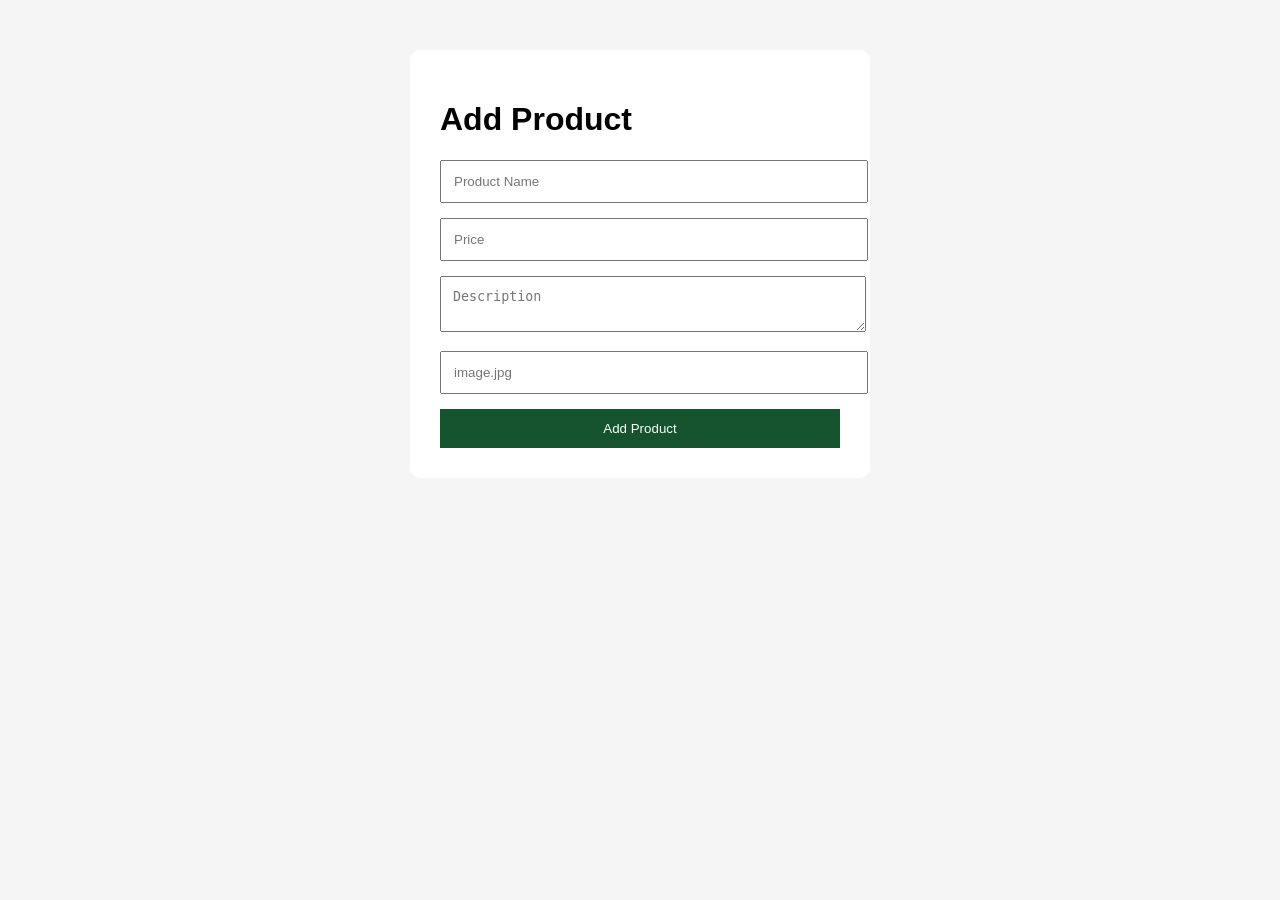
<file: templates/add_product.html>
<!DOCTYPE html>
<html>
<head>
    <title>Add Product</title>

    <style>

        body{
            font-family:Arial;
            background:#f5f5f5;
        }

        .form-container{
            width:400px;
            margin:50px auto;
            background:white;
            padding:30px;
            border-radius:10px;
        }

        input, textarea{
            width:100%;
            padding:12px;
            margin-bottom:15px;
        }

        button{
            width:100%;
            padding:12px;
            background:#14532d;
            color:white;
            border:none;
        }

    </style>

</head>

<body>

    <div class="form-container">

        <h1>Add Product</h1>

        <form method="POST">

            <input type="text" name="name" placeholder="Product Name" required>

            <input type="number" name="price" placeholder="Price" required>

            <textarea name="description" placeholder="Description"></textarea>

            <input type="text" name="image" placeholder="image.jpg" required>

            <button type="submit">
                Add Product
            </button>

        </form>

    </div>

</body>
</html>
</file>
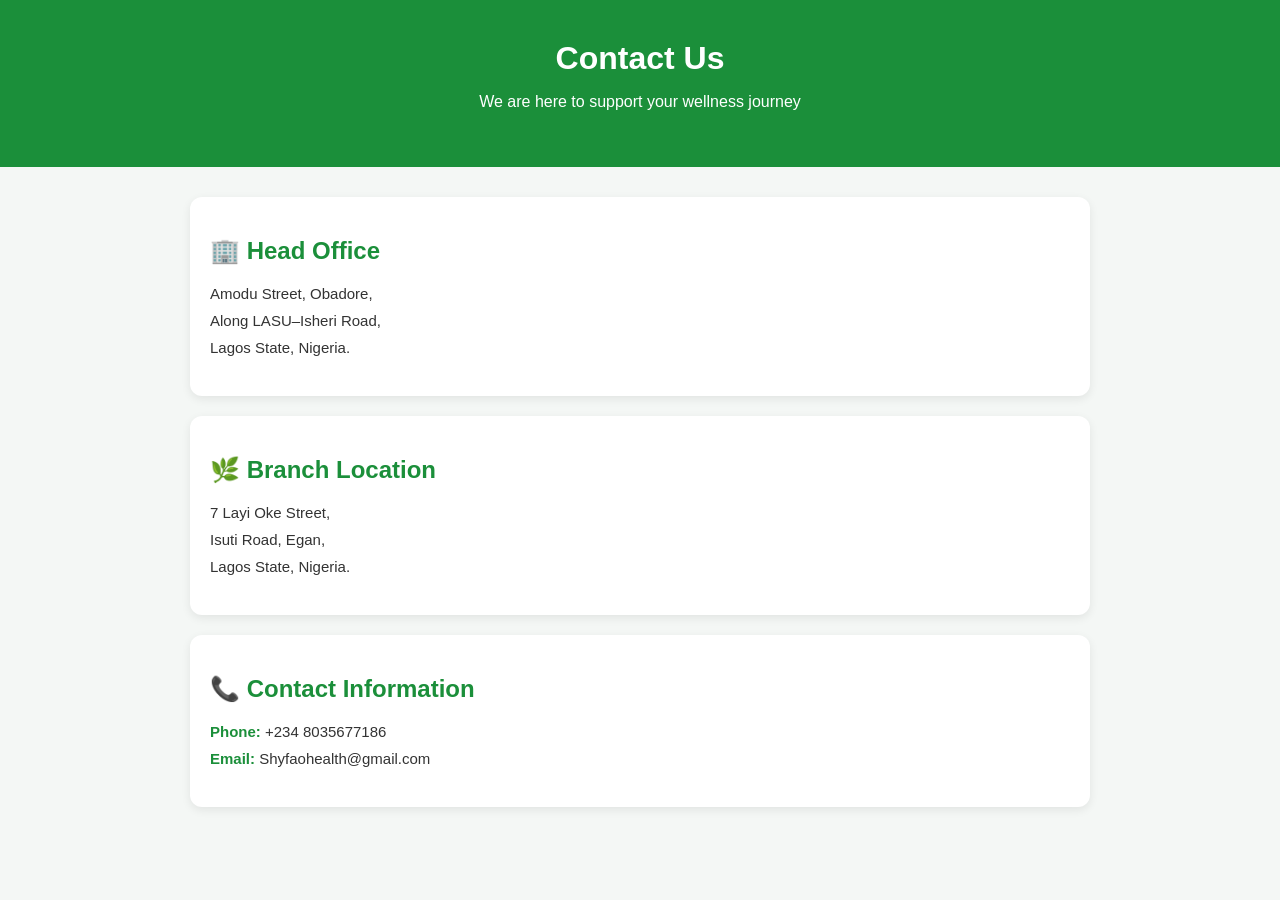
<file: templates/contact.html>
<!DOCTYPE html>
<html lang="en">
<head>
<meta charset="UTF-8">
<meta name="viewport" content="width=device-width, initial-scale=1.0">
<title>Contact Us - Alhaja Herbal Clinic</title>

<style>
body {
    margin: 0;
    font-family: Arial, sans-serif;
    background: #f4f7f5;
    color: #333;
}

/* HEADER */
.header {
    background: #1b8f3a;
    color: white;
    text-align: center;
    padding: 40px 20px;
}

.header h1 {
    margin: 0;
}

/* CONTAINER */
.container {
    max-width: 900px;
    margin: auto;
    padding: 30px 20px;
}

/* CARD STYLE */
.card {
    background: white;
    padding: 20px;
    margin-bottom: 20px;
    border-radius: 12px;
    box-shadow: 0 3px 10px rgba(0,0,0,0.08);
}

.card h2 {
    color: #1b8f3a;
    margin-bottom: 10px;
}

/* CONTACT INFO */
.info {
    line-height: 1.8;
    font-size: 15px;
}

.label {
    font-weight: bold;
    color: #1b8f3a;
}
</style>
</head>

<body>

<!-- HEADER -->
<div class="header">
    <h1>Contact Us</h1>
    <p>We are here to support your wellness journey</p>
</div>

<!-- CONTENT -->
<div class="container">

    <!-- HEAD OFFICE -->
    <div class="card">
        <h2>🏢 Head Office</h2>
        <p class="info">
            Amodu Street, Obadore,<br>
            Along LASU–Isheri Road,<br>
            Lagos State, Nigeria.
        </p>
    </div>

    <!-- BRANCH -->
    <div class="card">
        <h2>🌿 Branch Location</h2>
        <p class="info">
            7 Layi Oke Street,<br>
            Isuti Road, Egan,<br>
            Lagos State, Nigeria.
        </p>
    </div>

    <!-- CONTACT -->
    <div class="card">
        <h2>📞 Contact Information</h2>
        <p class="info">
            <span class="label">Phone:</span> +234 8035677186<br>
            <span class="label">Email:</span> Shyfaohealth@gmail.com
        </p>
    </div>

</div>

</body>
</html>
</file>
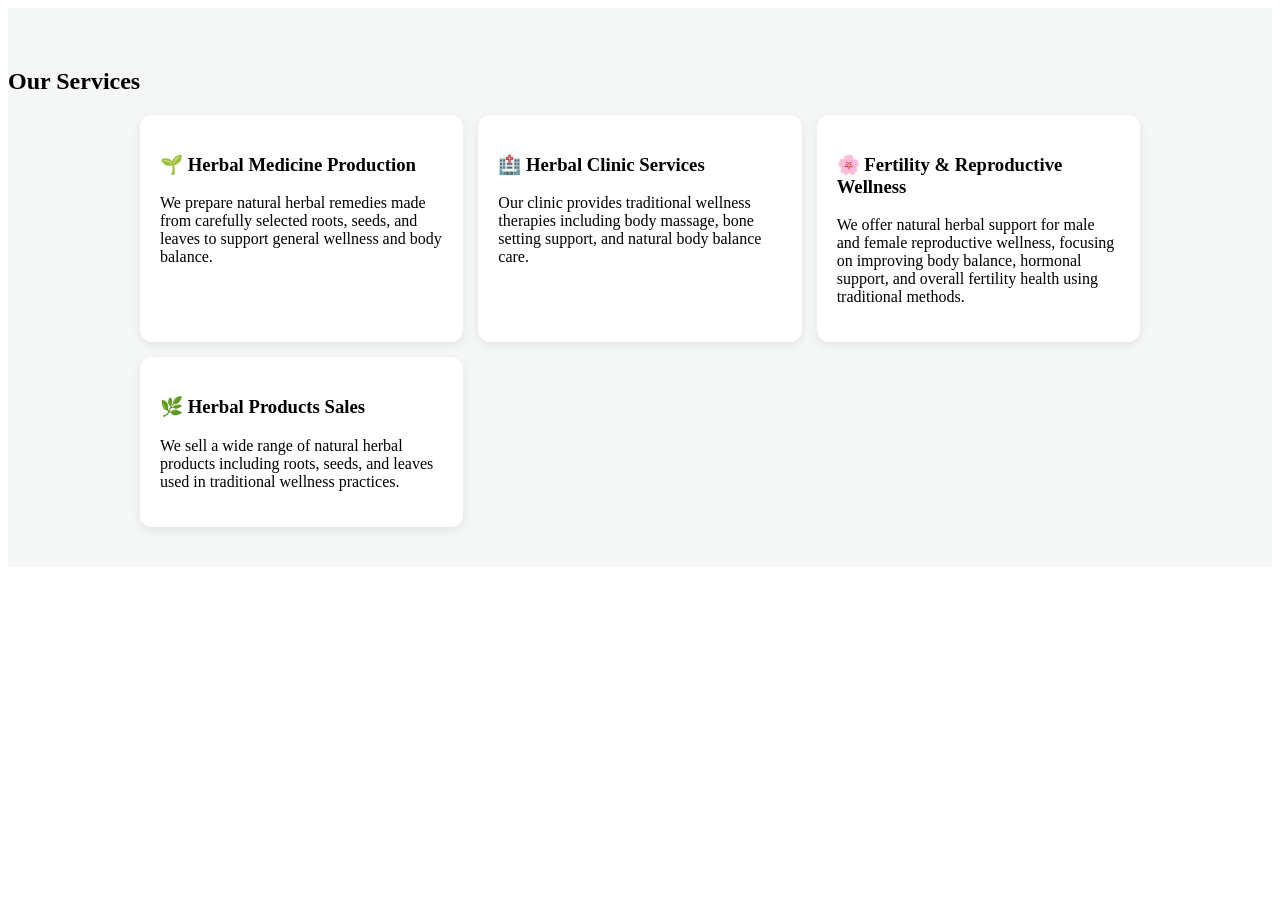
<file: templates/services.html>
<head>
<style>
    /* your existing CSS here */
.services-page {
    background-color: #f4f7f5;
    padding: 40px 0;
}

.services {
    max-width: 1000px;
    margin: auto;
    display: grid;
    grid-template-columns: repeat(auto-fit, minmax(250px, 1fr));
    gap: 15px;
}

.card {
    background: white;
    padding: 20px;
    border-radius: 12px;
    box-shadow: 0 3px 10px rgba(0,0,0,0.08);
}	
	
</style>
</head>

<body>

<div class="services-page">

    <!-- TITLE OUTSIDE CARDS -->
    <h2 class="services-title">Our Services</h2>

    <div class="services">

      <div class="card">
        <h3>🌱 Herbal Medicine Production</h3>
        <p>
          We prepare natural herbal remedies made from carefully selected roots, seeds, and leaves to support general wellness and body balance.
        </p>
      </div>

      <div class="card">
        <h3>🏥 Herbal Clinic Services</h3>
        <p>
          Our clinic provides traditional wellness therapies including body massage, bone setting support, and natural body balance care.
        </p>
      </div>

      <div class="card">
        <h3>🌸 Fertility & Reproductive Wellness</h3>
        <p>
          We offer natural herbal support for male and female reproductive wellness, focusing on improving body balance, hormonal support, and overall fertility health using traditional methods.
        </p>
      </div>

      <div class="card">
        <h3>🌿 Herbal Products Sales</h3>
        <p>
          We sell a wide range of natural herbal products including roots, seeds, and leaves used in traditional wellness practices.
        </p>
      </div>

    </div>

</div>

</body>
</file>
